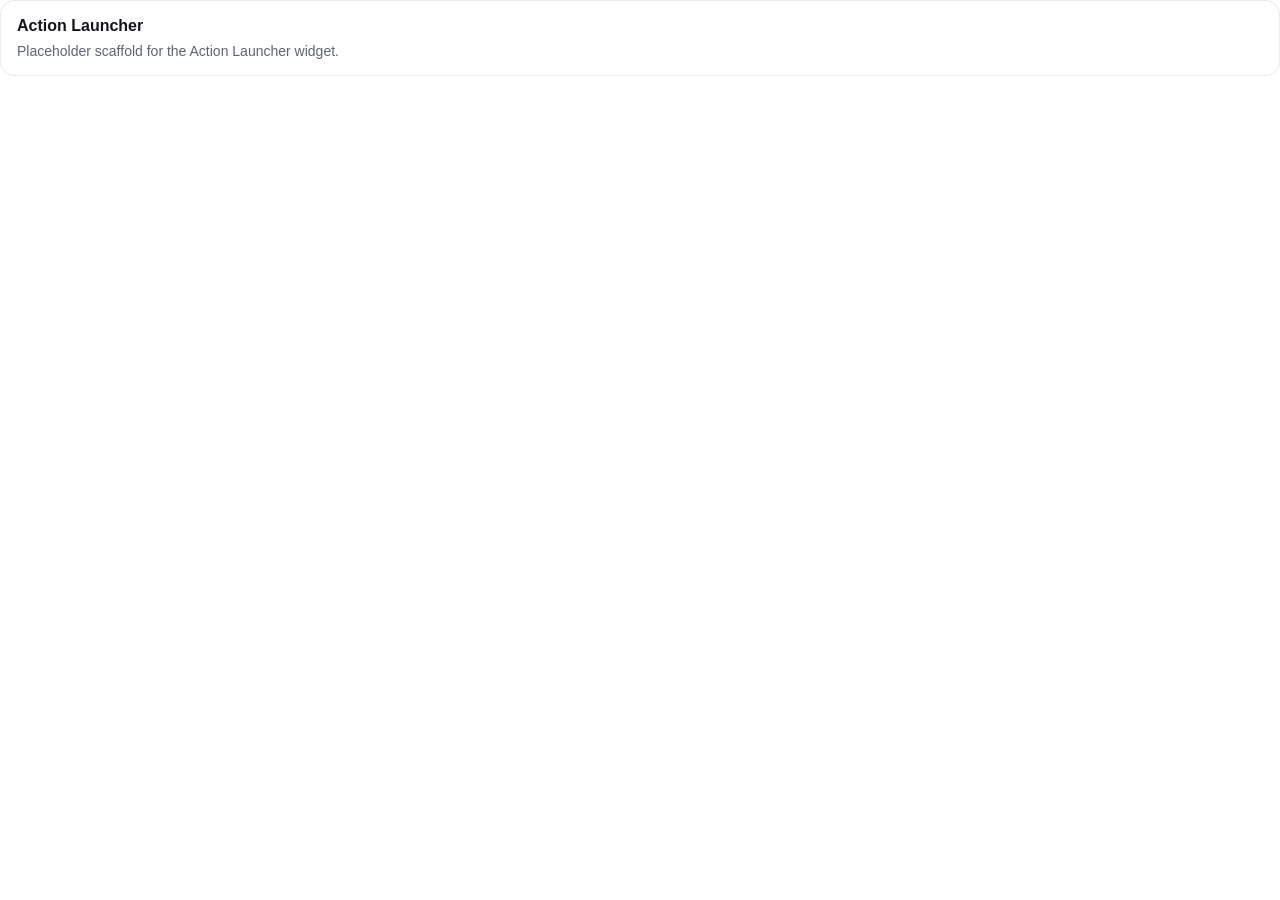
<file: widgets/mosa/action-launcher/index.html>
<!doctype html>
<html lang="en">
  <head>
    <meta charset="UTF-8" />
    <meta name="viewport" content="width=device-width, initial-scale=1.0" />
    <title>Action Launcher Widget</title>
    <link rel="stylesheet" href="../../../shared/css/base.css" />
    <link rel="stylesheet" href="../../../shared/css/theme.css" />
    <link rel="stylesheet" href="./style.css" />
  </head>
  <body>
    <main class="widget-shell">
      <h1>Action Launcher</h1>
      <p>Placeholder scaffold for the Action Launcher widget.</p>
    </main>
    <script src="../../../shared/js/utils.js"></script>
    <script src="./script.js"></script>
  </body>
</html>
</file>
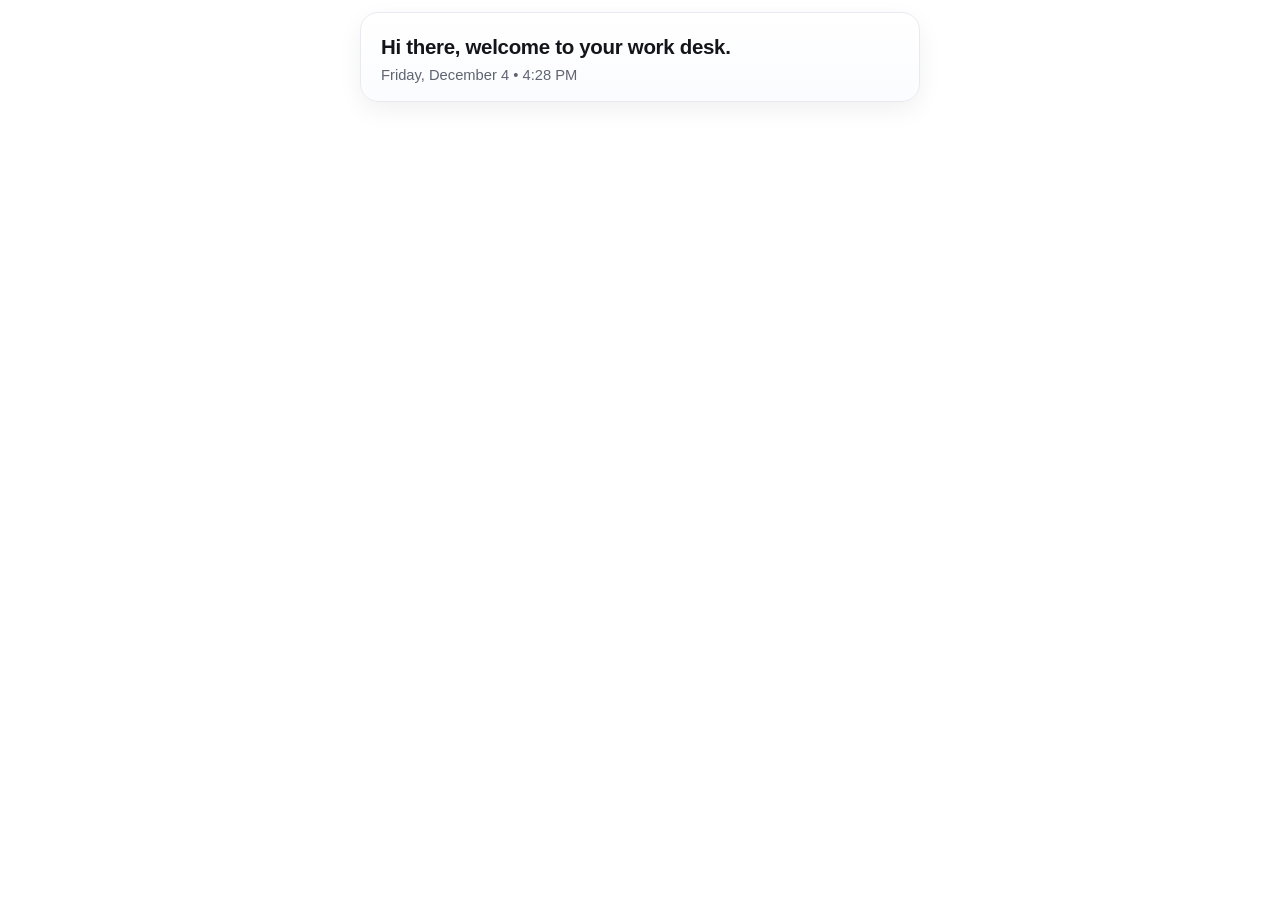
<file: widgets/mosa/desk-header/index.html>
<!doctype html>
<html lang="en">
  <head>
    <meta charset="UTF-8" />
    <meta name="viewport" content="width=device-width, initial-scale=1.0" />
    <title>MOSA Desk Header Widget</title>
    <link rel="stylesheet" href="../../../shared/css/base.css" />
    <link rel="stylesheet" href="../../../shared/css/theme.css" />
    <link rel="stylesheet" href="./style.css" />
  </head>
  <body>
    <header class="desk-header" role="banner" aria-label="MOSA Work Desk Header">
      <p class="desk-header__title">Hi there, welcome to your work desk.</p>
      <p class="desk-header__datetime" id="deskHeaderDateTime" aria-live="polite"></p>
    </header>
    <script src="../../../shared/js/utils.js"></script>
    <script src="./script.js"></script>
  </body>
</html>
</file>
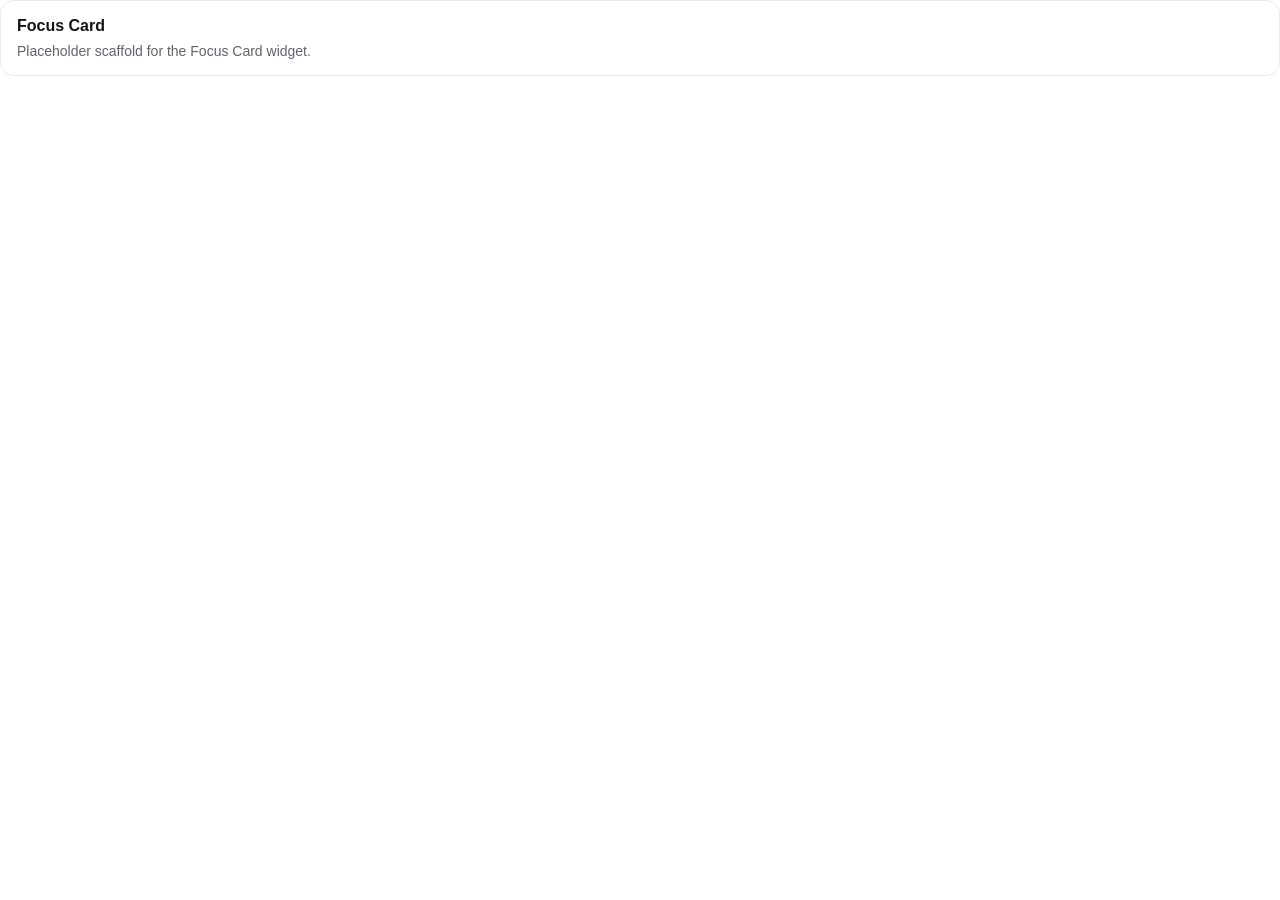
<file: widgets/mosa/focus-card/index.html>
<!doctype html>
<html lang="en">
  <head>
    <meta charset="UTF-8" />
    <meta name="viewport" content="width=device-width, initial-scale=1.0" />
    <title>Focus Card Widget</title>
    <link rel="stylesheet" href="../../../shared/css/base.css" />
    <link rel="stylesheet" href="../../../shared/css/theme.css" />
    <link rel="stylesheet" href="./style.css" />
  </head>
  <body>
    <main class="widget-shell">
      <h1>Focus Card</h1>
      <p>Placeholder scaffold for the Focus Card widget.</p>
    </main>
    <script src="../../../shared/js/utils.js"></script>
    <script src="./script.js"></script>
  </body>
</html>
</file>
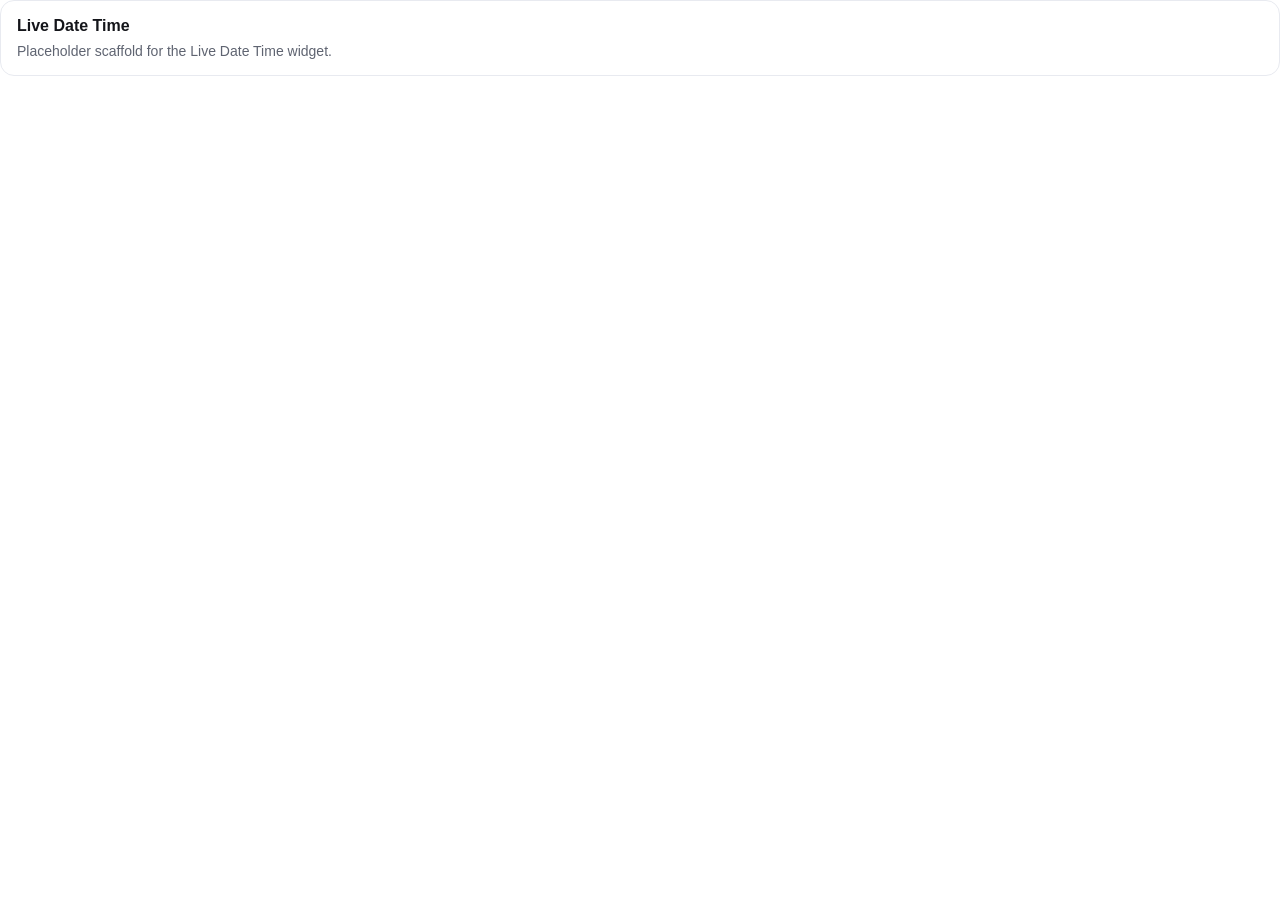
<file: widgets/mosa/live-date-time/index.html>
<!doctype html>
<html lang="en">
  <head>
    <meta charset="UTF-8" />
    <meta name="viewport" content="width=device-width, initial-scale=1.0" />
    <title>Live Date Time Widget</title>
    <link rel="stylesheet" href="../../../shared/css/base.css" />
    <link rel="stylesheet" href="../../../shared/css/theme.css" />
    <link rel="stylesheet" href="./style.css" />
  </head>
  <body>
    <main class="widget-shell">
      <h1>Live Date Time</h1>
      <p>Placeholder scaffold for the Live Date Time widget.</p>
    </main>
    <script src="../../../shared/js/utils.js"></script>
    <script src="./script.js"></script>
  </body>
</html>
</file>
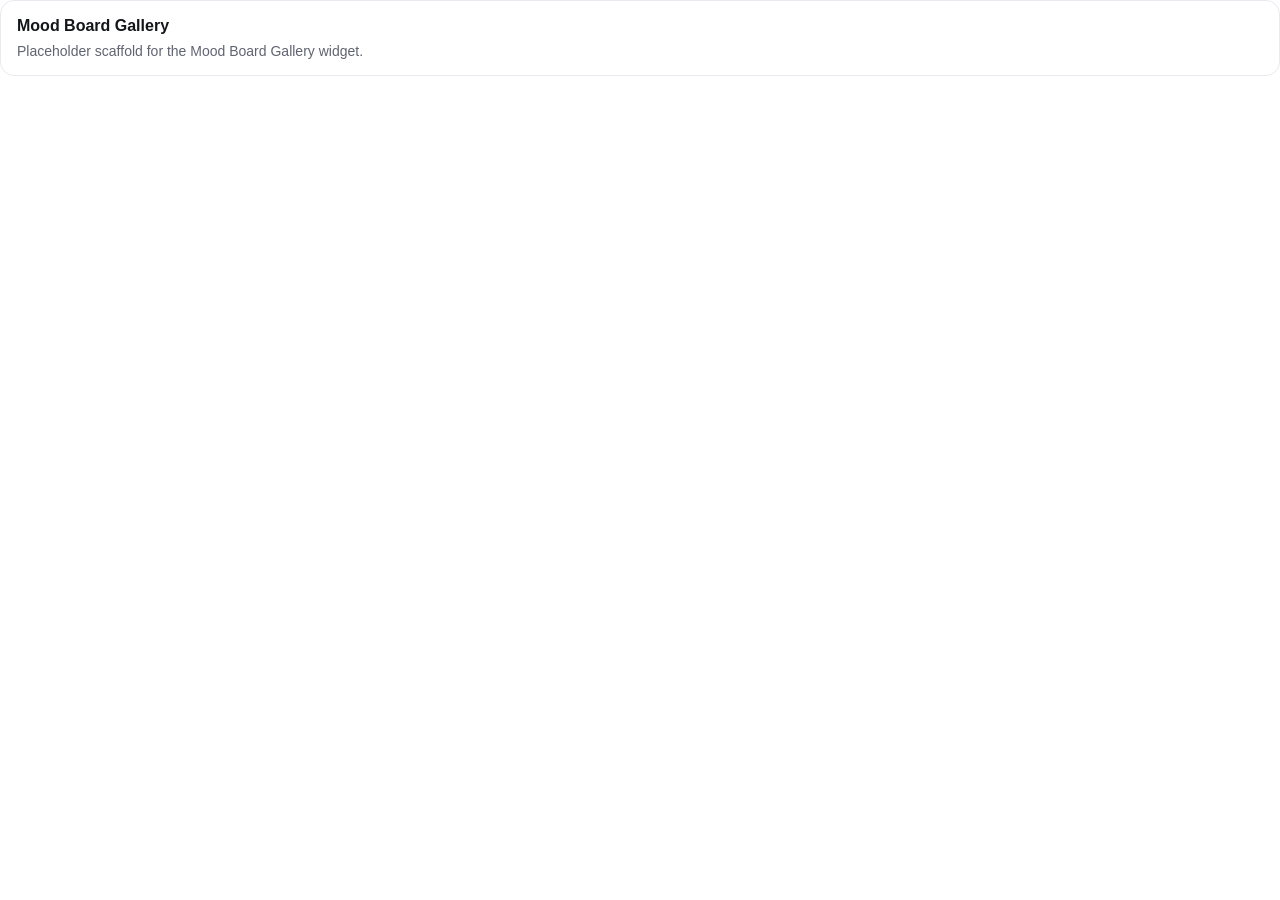
<file: widgets/mosa/mood-board-gallery/index.html>
<!doctype html>
<html lang="en">
  <head>
    <meta charset="UTF-8" />
    <meta name="viewport" content="width=device-width, initial-scale=1.0" />
    <title>Mood Board Gallery Widget</title>
    <link rel="stylesheet" href="../../../shared/css/base.css" />
    <link rel="stylesheet" href="../../../shared/css/theme.css" />
    <link rel="stylesheet" href="./style.css" />
  </head>
  <body>
    <main class="widget-shell">
      <h1>Mood Board Gallery</h1>
      <p>Placeholder scaffold for the Mood Board Gallery widget.</p>
    </main>
    <script src="../../../shared/js/utils.js"></script>
    <script src="./script.js"></script>
  </body>
</html>
</file>
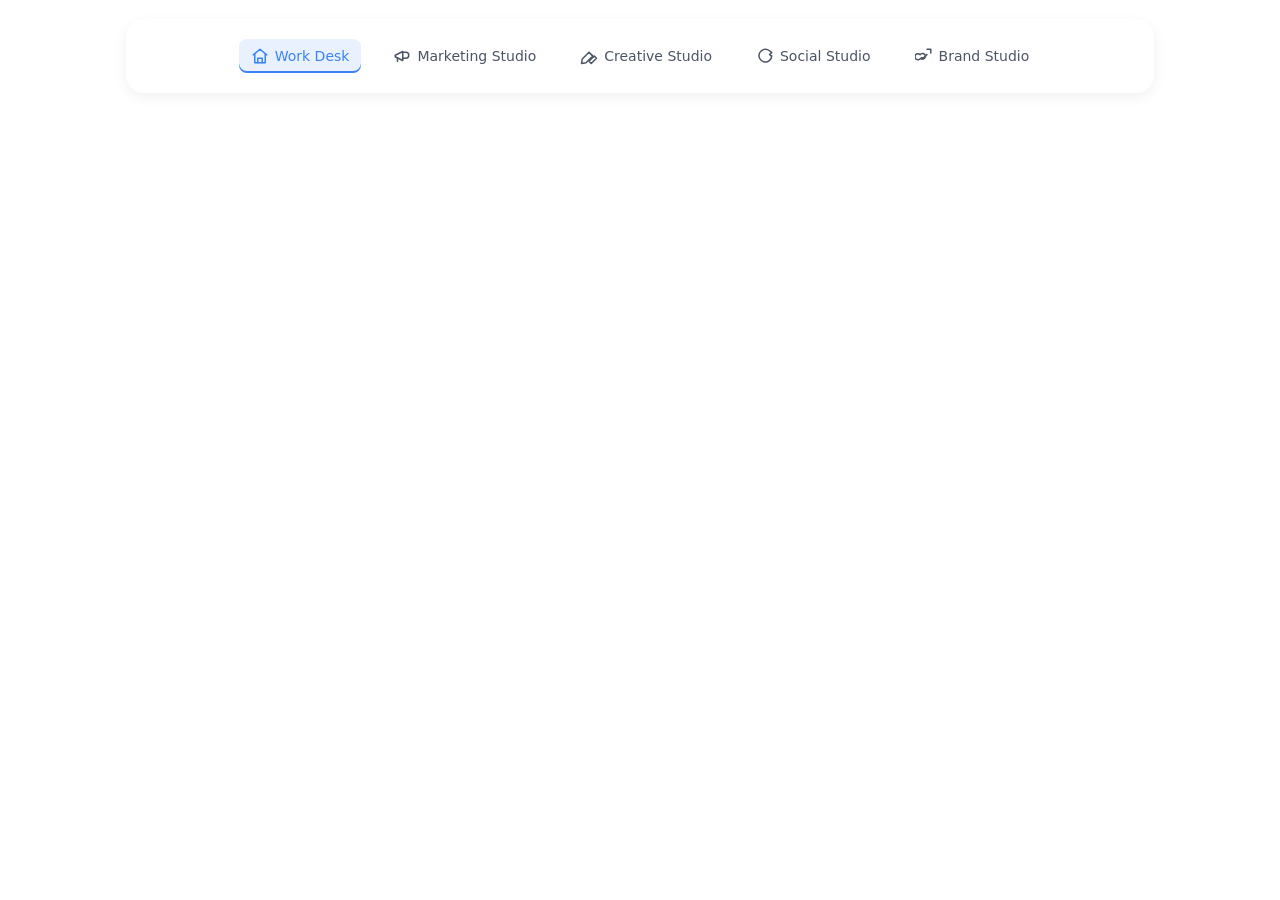
<file: widgets/mosa/nav-bar/index.html>
<!doctype html>
<html lang="en">
  <head>
    <meta charset="UTF-8" />
    <meta name="viewport" content="width=device-width, initial-scale=1.0" />
    <title>MOSA Studio Nav</title>
    <link rel="stylesheet" href="./style.css" />
  </head>
  <body>
    <nav class="mosa-nav" aria-label="MOSA Studio Navigation">
      <div class="mosa-nav__track" role="list">
        <a class="nav-link active" data-tab="workdesk" href="#" target="_top" role="listitem" aria-label="Work Desk">
          <svg viewBox="0 0 24 24" width="18" height="18" fill="none" stroke="currentColor" stroke-width="2" stroke-linecap="round" stroke-linejoin="round" aria-hidden="true">
            <path d="M3 10.5 12 3l9 7.5"></path>
            <path d="M5 9.5V21h14V9.5"></path>
            <path d="M9 21v-6h6v6"></path>
          </svg>
          <span>Work Desk</span>
        </a>

        <a class="nav-link" data-tab="marketing" href="#" target="_top" role="listitem" aria-label="Marketing Studio">
          <svg viewBox="0 0 24 24" width="18" height="18" fill="none" stroke="currentColor" stroke-width="2" stroke-linecap="round" stroke-linejoin="round" aria-hidden="true">
            <path d="m3 11 10-5v12L3 13z"></path>
            <path d="M13 7h4a4 4 0 0 1 0 8h-4"></path>
            <path d="M6 15v4"></path>
          </svg>
          <span>Marketing Studio</span>
        </a>

        <a class="nav-link" data-tab="creative" href="#" target="_top" role="listitem" aria-label="Creative Studio">
          <svg viewBox="0 0 24 24" width="18" height="18" fill="none" stroke="currentColor" stroke-width="2" stroke-linecap="round" stroke-linejoin="round" aria-hidden="true">
            <path d="m12 19 7-7 3 3-7 7-3-3z"></path>
            <path d="m18 13-3-3"></path>
            <path d="M2 22l6-1 9-9-5-5-9 9-1 6z"></path>
          </svg>
          <span>Creative Studio</span>
        </a>

        <a class="nav-link" data-tab="social" href="#" target="_top" role="listitem" aria-label="Social Studio">
          <svg viewBox="0 0 24 24" width="18" height="18" fill="none" stroke="currentColor" stroke-width="2" stroke-linecap="round" stroke-linejoin="round" aria-hidden="true">
            <path d="M21 11.5a8.5 8.5 0 1 1-3-6.5L21 7.5l-3 2.5L21 12.5z"></path>
          </svg>
          <span>Social Studio</span>
        </a>

        <a class="nav-link" data-tab="brand" href="#" target="_top" role="listitem" aria-label="Brand Studio">
          <svg viewBox="0 0 24 24" width="18" height="18" fill="none" stroke="currentColor" stroke-width="2" stroke-linecap="round" stroke-linejoin="round" aria-hidden="true">
            <path d="M16 3h5v5"></path>
            <path d="m9 14 1.5 1.5L16 10"></path>
            <path d="M4 17a4 4 0 0 1 0-8c1.1 0 2.1.45 2.83 1.17A4 4 0 0 1 14 12a4 4 0 0 1-6.5 3.12A4 4 0 0 1 4 17z"></path>
          </svg>
          <span>Brand Studio</span>
        </a>
      </div>
    </nav>

    <script src="./script.js"></script>
  </body>
</html>
</file>
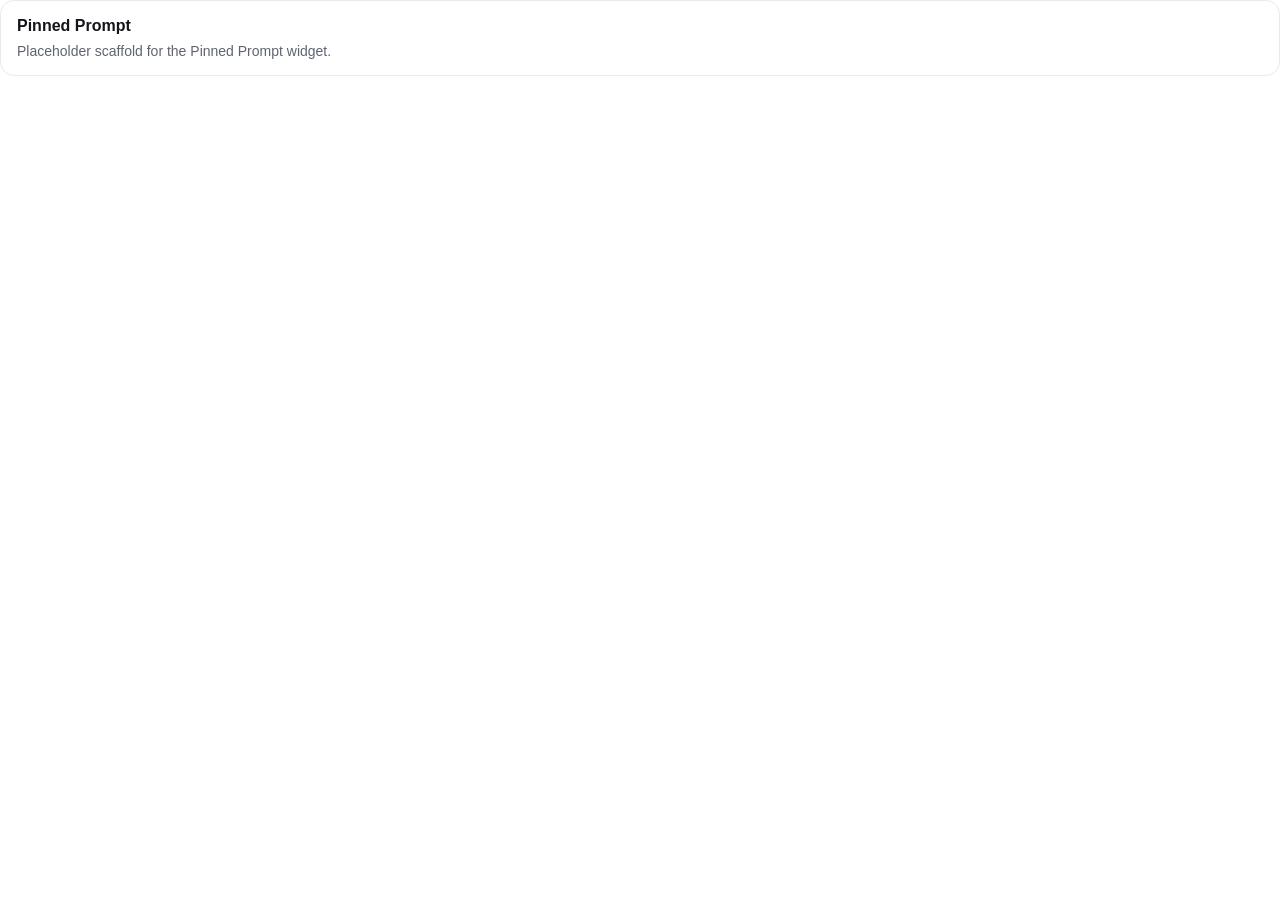
<file: widgets/mosa/pinned-prompt/index.html>
<!doctype html>
<html lang="en">
  <head>
    <meta charset="UTF-8" />
    <meta name="viewport" content="width=device-width, initial-scale=1.0" />
    <title>Pinned Prompt Widget</title>
    <link rel="stylesheet" href="../../../shared/css/base.css" />
    <link rel="stylesheet" href="../../../shared/css/theme.css" />
    <link rel="stylesheet" href="./style.css" />
  </head>
  <body>
    <main class="widget-shell">
      <h1>Pinned Prompt</h1>
      <p>Placeholder scaffold for the Pinned Prompt widget.</p>
    </main>
    <script src="../../../shared/js/utils.js"></script>
    <script src="./script.js"></script>
  </body>
</html>
</file>
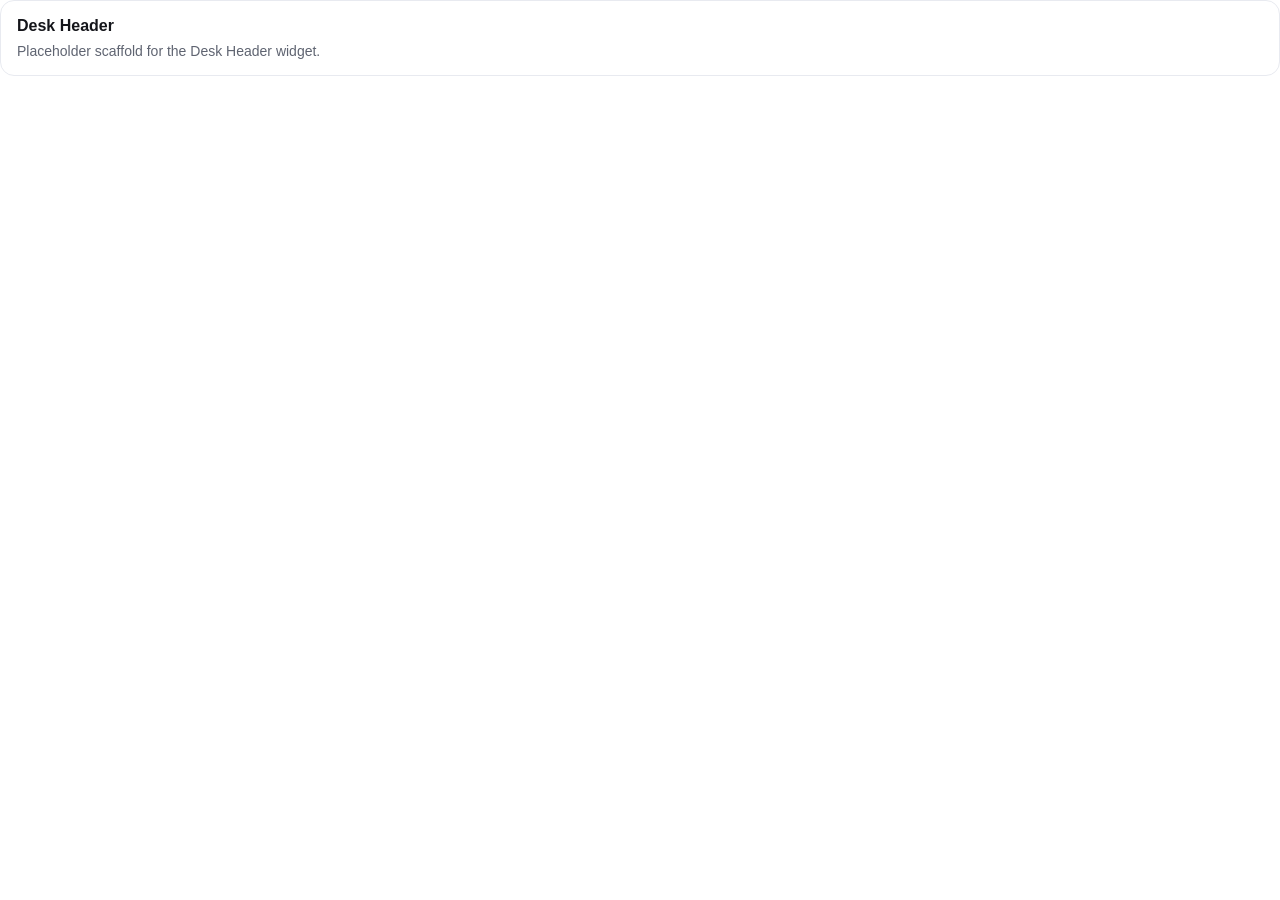
<file: widgets/vera/desk-header/index.html>
<!doctype html>
<html lang="en">
  <head>
    <meta charset="UTF-8" />
    <meta name="viewport" content="width=device-width, initial-scale=1.0" />
    <title>Desk Header Widget</title>
    <link rel="stylesheet" href="../../../shared/css/base.css" />
    <link rel="stylesheet" href="../../../shared/css/theme.css" />
    <link rel="stylesheet" href="./style.css" />
  </head>
  <body>
    <main class="widget-shell">
      <h1>Desk Header</h1>
      <p>Placeholder scaffold for the Desk Header widget.</p>
    </main>
    <script src="../../../shared/js/utils.js"></script>
    <script src="./script.js"></script>
  </body>
</html>
</file>
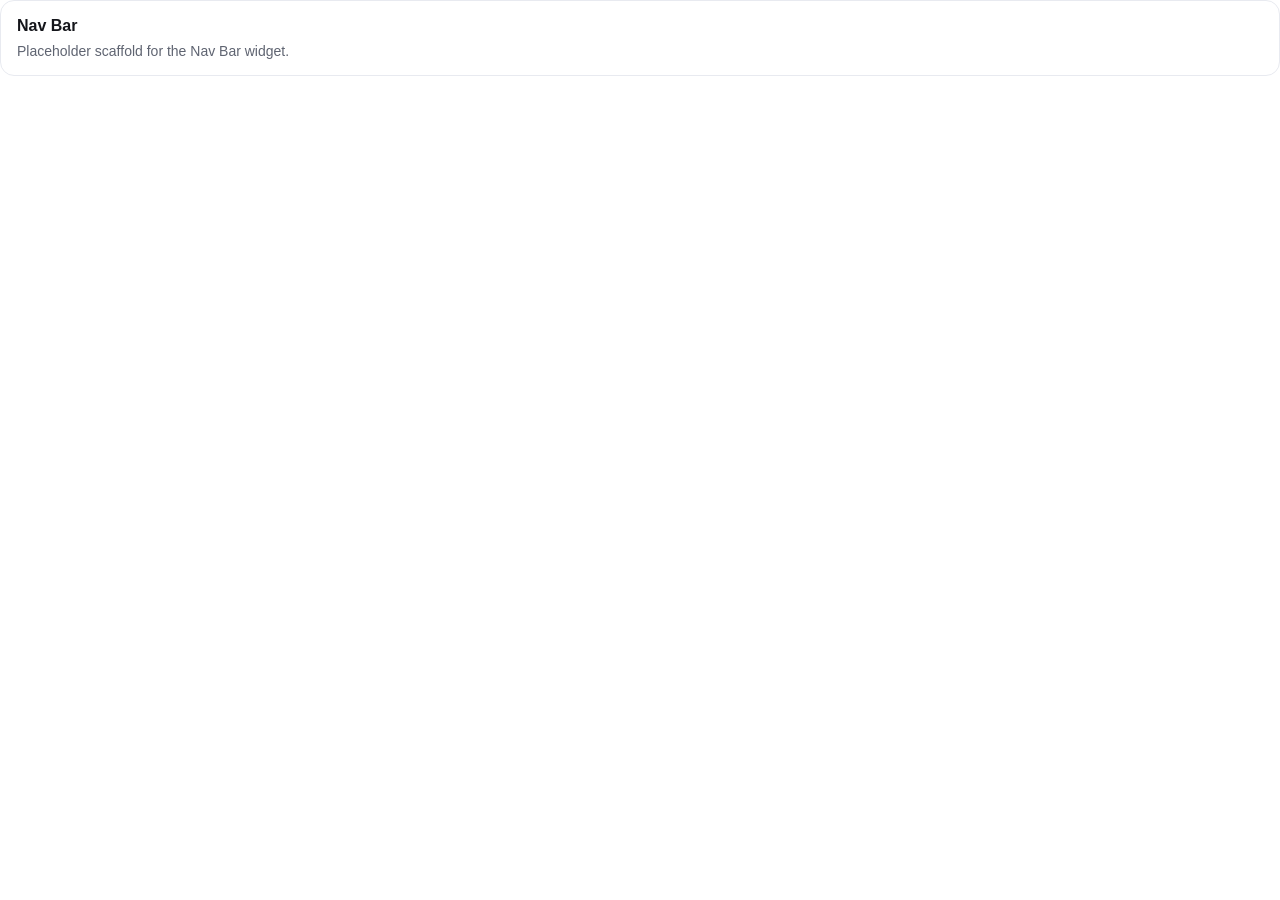
<file: widgets/vera/nav-bar/index.html>
<!doctype html>
<html lang="en">
  <head>
    <meta charset="UTF-8" />
    <meta name="viewport" content="width=device-width, initial-scale=1.0" />
    <title>Nav Bar Widget</title>
    <link rel="stylesheet" href="../../../shared/css/base.css" />
    <link rel="stylesheet" href="../../../shared/css/theme.css" />
    <link rel="stylesheet" href="./style.css" />
  </head>
  <body>
    <main class="widget-shell">
      <h1>Nav Bar</h1>
      <p>Placeholder scaffold for the Nav Bar widget.</p>
    </main>
    <script src="../../../shared/js/utils.js"></script>
    <script src="./script.js"></script>
  </body>
</html>
</file>
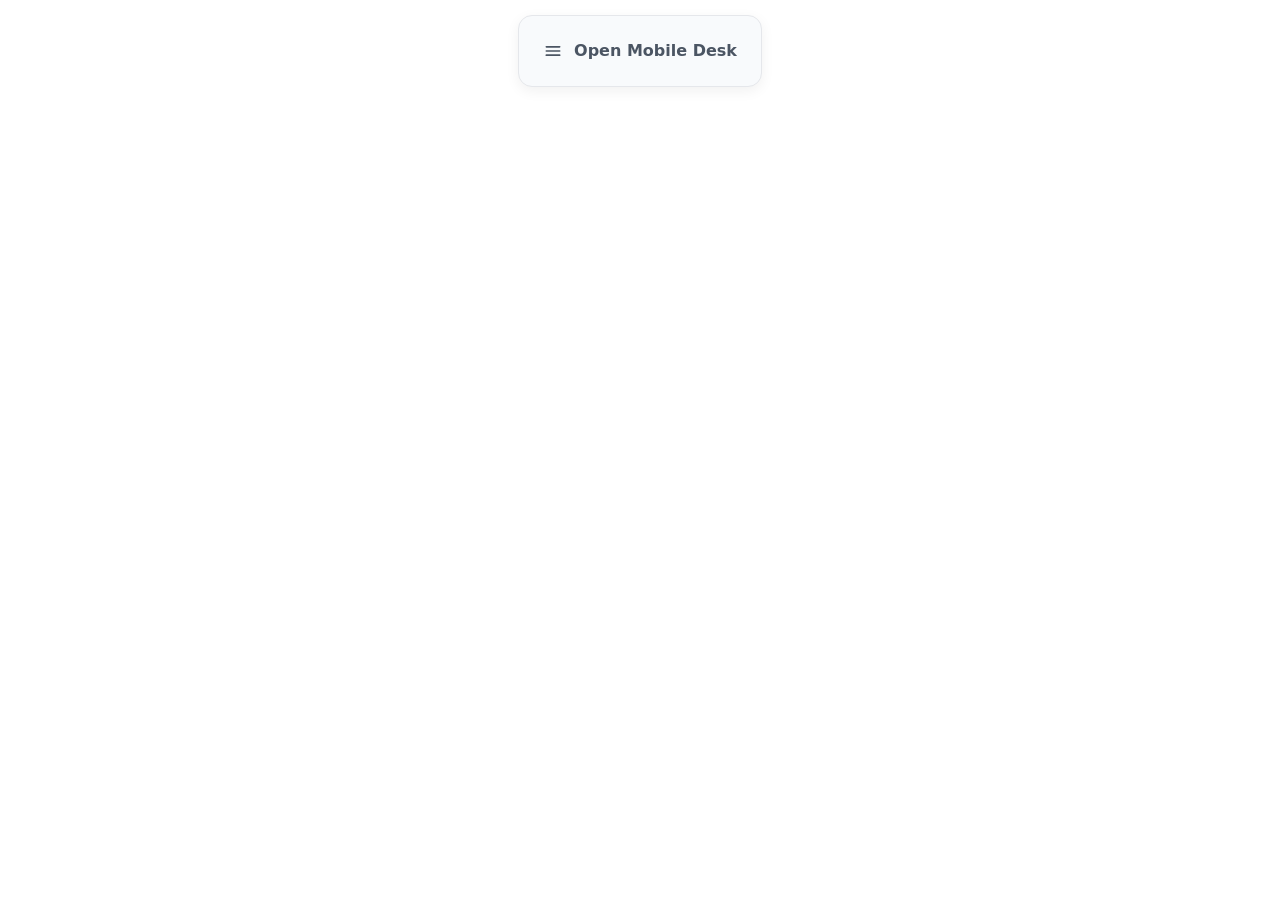
<file: widgets/mosa/buttons/mobile-button-workdesk/index.html>
<!doctype html>
<html lang="en">
  <head>
    <meta charset="UTF-8" />
    <meta name="viewport" content="width=device-width, initial-scale=1.0" />
    <title>MOSA Mobile Desk Button</title>
    <link rel="stylesheet" href="./style.css" />
  </head>
  <body>
    <a class="mobile-desk-button" id="mobileDeskButton" href="#" target="_top" aria-label="Open Mobile Desk">
      <svg viewBox="0 0 24 24" width="16" height="16" fill="none" stroke="currentColor" stroke-width="2" stroke-linecap="round" stroke-linejoin="round" aria-hidden="true">
        <path d="M4 7h16"></path>
        <path d="M4 12h16"></path>
        <path d="M4 17h16"></path>
      </svg>
      <span id="mobileDeskButtonLabel">Open Mobile Desk</span>
    </a>

    <script src="./script.js"></script>
  </body>
</html>
</file>
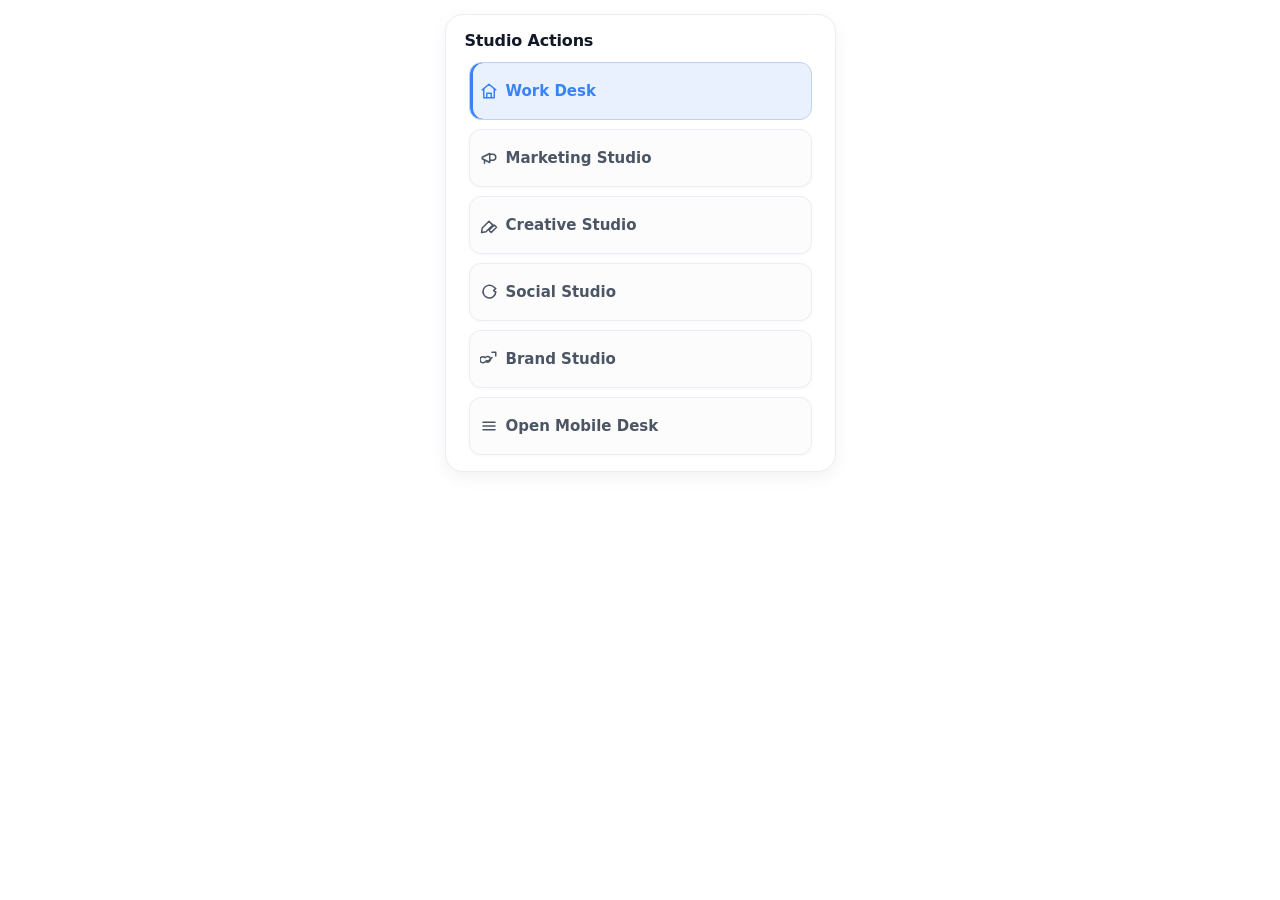
<file: widgets/mosa/panels/studio-actions/index.html>
<!doctype html>
<html lang="en">
  <head>
    <meta charset="UTF-8" />
    <meta name="viewport" content="width=device-width, initial-scale=1.0" />
    <title>MOSA Studio Actions Panel</title>
    <link rel="stylesheet" href="./style.css" />
  </head>
  <body>
    <aside class="studio-panel" aria-label="MOSA Studio Actions">
      <h2 class="studio-panel__title">Studio Actions</h2>

      <nav class="studio-panel__actions" aria-label="Studio action links">
        <a class="studio-action active" data-action="workdesk" href="#" target="_top" aria-label="Work Desk">
          <svg viewBox="0 0 24 24" width="18" height="18" fill="none" stroke="currentColor" stroke-width="2" stroke-linecap="round" stroke-linejoin="round" aria-hidden="true">
            <path d="M3 10.5 12 3l9 7.5"></path>
            <path d="M5 9.5V21h14V9.5"></path>
            <path d="M9 21v-6h6v6"></path>
          </svg>
          <span>Work Desk</span>
        </a>

        <a class="studio-action" data-action="marketing" href="#" target="_top" aria-label="Marketing Studio">
          <svg viewBox="0 0 24 24" width="18" height="18" fill="none" stroke="currentColor" stroke-width="2" stroke-linecap="round" stroke-linejoin="round" aria-hidden="true">
            <path d="m3 11 10-5v12L3 13z"></path>
            <path d="M13 7h4a4 4 0 0 1 0 8h-4"></path>
            <path d="M6 15v4"></path>
          </svg>
          <span>Marketing Studio</span>
        </a>

        <a class="studio-action" data-action="creative" href="#" target="_top" aria-label="Creative Studio">
          <svg viewBox="0 0 24 24" width="18" height="18" fill="none" stroke="currentColor" stroke-width="2" stroke-linecap="round" stroke-linejoin="round" aria-hidden="true">
            <path d="m12 19 7-7 3 3-7 7-3-3z"></path>
            <path d="m18 13-3-3"></path>
            <path d="M2 22l6-1 9-9-5-5-9 9-1 6z"></path>
          </svg>
          <span>Creative Studio</span>
        </a>

        <a class="studio-action" data-action="social" href="#" target="_top" aria-label="Social Studio">
          <svg viewBox="0 0 24 24" width="18" height="18" fill="none" stroke="currentColor" stroke-width="2" stroke-linecap="round" stroke-linejoin="round" aria-hidden="true">
            <path d="M21 11.5a8.5 8.5 0 1 1-3-6.5L21 7.5l-3 2.5L21 12.5z"></path>
          </svg>
          <span>Social Studio</span>
        </a>

        <a class="studio-action" data-action="brand" href="#" target="_top" aria-label="Brand Studio">
          <svg viewBox="0 0 24 24" width="18" height="18" fill="none" stroke="currentColor" stroke-width="2" stroke-linecap="round" stroke-linejoin="round" aria-hidden="true">
            <path d="M16 3h5v5"></path>
            <path d="m9 14 1.5 1.5L16 10"></path>
            <path d="M4 17a4 4 0 0 1 0-8c1.1 0 2.1.45 2.83 1.17A4 4 0 0 1 14 12a4 4 0 0 1-6.5 3.12A4 4 0 0 1 4 17z"></path>
          </svg>
          <span>Brand Studio</span>
        </a>

        <a class="studio-action" data-action="mobile" href="#" target="_top" aria-label="Open Mobile Desk">
          <svg viewBox="0 0 24 24" width="18" height="18" fill="none" stroke="currentColor" stroke-width="2" stroke-linecap="round" stroke-linejoin="round" aria-hidden="true">
            <path d="M4 7h16"></path>
            <path d="M4 12h16"></path>
            <path d="M4 17h16"></path>
          </svg>
          <span>Open Mobile Desk</span>
        </a>
      </nav>
    </aside>

    <script src="./script.js"></script>
  </body>
</html>
</file>
<file: shared/css/base.css>
/* Base styles shared across Notion widgets */
:root {
  --font-sans: "SF Pro Text", "Inter", -apple-system, BlinkMacSystemFont, "Segoe UI", sans-serif;
  --radius-md: 14px;
}

* {
  box-sizing: border-box;
}

body {
  margin: 0;
  font-family: var(--font-sans);
}
</file>
<file: shared/css/theme.css>
/* Shared light theme tokens */
:root {
  --bg: #f6f7fb;
  --surface: #ffffff;
  --text-primary: #14151a;
  --text-secondary: #5f6471;
  --border-soft: #e8eaf0;
}
</file>
<file: widgets/mosa/action-launcher/style.css>
.widget-shell {
  background: var(--surface);
  color: var(--text-primary);
  border: 1px solid var(--border-soft);
  border-radius: var(--radius-md);
  padding: 16px;
}

.widget-shell h1 {
  margin: 0 0 8px;
  font-size: 1rem;
}

.widget-shell p {
  margin: 0;
  color: var(--text-secondary);
  font-size: 0.875rem;
}
</file>
<file: widgets/mosa/desk-header/style.css>
body {
  background: transparent;
  padding: 12px;
}

.desk-header {
  width: min(100%, 560px);
  margin: 0 auto;
  padding: 22px 20px 18px;
  background: linear-gradient(180deg, #ffffff 0%, #fbfcff 100%);
  border: 1px solid var(--border-soft);
  border-radius: 18px;
  box-shadow: 0 8px 24px rgba(20, 21, 26, 0.06);
}

.desk-header__title {
  margin: 0;
  color: var(--text-primary);
  font-size: clamp(1.08rem, 2.4vw, 1.28rem);
  font-weight: 600;
  letter-spacing: -0.015em;
}

.desk-header__datetime {
  margin: 8px 0 0;
  color: var(--text-secondary);
  font-size: clamp(0.82rem, 1.4vw, 0.92rem);
  font-weight: 450;
}
</file>
<file: widgets/mosa/focus-card/style.css>
.widget-shell {
  background: var(--surface);
  color: var(--text-primary);
  border: 1px solid var(--border-soft);
  border-radius: var(--radius-md);
  padding: 16px;
}

.widget-shell h1 {
  margin: 0 0 8px;
  font-size: 1rem;
}

.widget-shell p {
  margin: 0;
  color: var(--text-secondary);
  font-size: 0.875rem;
}
</file>
<file: widgets/mosa/live-date-time/style.css>
.widget-shell {
  background: var(--surface);
  color: var(--text-primary);
  border: 1px solid var(--border-soft);
  border-radius: var(--radius-md);
  padding: 16px;
}

.widget-shell h1 {
  margin: 0 0 8px;
  font-size: 1rem;
}

.widget-shell p {
  margin: 0;
  color: var(--text-secondary);
  font-size: 0.875rem;
}
</file>
<file: widgets/mosa/mood-board-gallery/style.css>
.widget-shell {
  background: var(--surface);
  color: var(--text-primary);
  border: 1px solid var(--border-soft);
  border-radius: var(--radius-md);
  padding: 16px;
}

.widget-shell h1 {
  margin: 0 0 8px;
  font-size: 1rem;
}

.widget-shell p {
  margin: 0;
  color: var(--text-secondary);
  font-size: 0.875rem;
}
</file>
<file: widgets/mosa/nav-bar/style.css>
:root {
  --accent-color: #3b82f6;
}

body {
  margin: 0;
  min-height: 80px;
  padding: 8px;
  min-height: 82px;
  padding: 15px 8px 8px;
  display: flex;
  align-items: center;
  justify-content: center;
  background: transparent;
  font-family: system-ui, -apple-system, BlinkMacSystemFont, "Segoe UI", sans-serif;
  -webkit-font-smoothing: antialiased;
}

.mosa-nav {
  display: flex;
  justify-content: center;
  width: min(100%, 1000px);
  margin: 0 auto;
  background: #ffffff;
  border-radius: 8px;
  padding: 10px 16px;
  border: 1px solid var(--border-soft);
  border-radius: 18px;
  padding: 20px 14px;
  box-shadow: 0 4px 14px rgba(0, 0, 0, 0.06);
}

.mosa-nav__track {
  display: flex;
  justify-content: center;
  align-items: center;
  gap: 20px;
  flex-wrap: nowrap;
  overflow-x: auto;
  overflow-y: hidden;
  white-space: nowrap;
  scrollbar-width: thin;
  scrollbar-color: rgba(0, 0, 0, 0.1) transparent;
}

.mosa-nav__track::-webkit-scrollbar {
  height: 6px;
}

.mosa-nav__track::-webkit-scrollbar-track {
  background: transparent;
}

.mosa-nav__track::-webkit-scrollbar-thumb {
  background: rgba(0, 0, 0, 0.1);
  border-radius: 4px;
}

.nav-link {
  display: inline-flex;
  align-items: center;
  gap: 6px;
  padding: 8px 12px;
  border-radius: 8px;
  color: #4b5563;
  text-decoration: none;
  font-size: 14px;
  font-weight: 500;
  transition: all 0.15s ease;
  user-select: none;
  flex: 0 0 auto;
}

.nav-link:hover {
  background: #f3f4f6;
  color: var(--accent-color);
}

.nav-link:focus-visible {
  outline: 2px solid #93c5fd;
  outline-offset: 2px;
}

.nav-link.active {
  color: var(--accent-color);
  background: #eff6ff;
  background: color-mix(in srgb, var(--accent-color) 11%, white);
  box-shadow: inset 0 -2px 0 var(--accent-color);
}
</file>
<file: widgets/mosa/pinned-prompt/style.css>
.widget-shell {
  background: var(--surface);
  color: var(--text-primary);
  border: 1px solid var(--border-soft);
  border-radius: var(--radius-md);
  padding: 16px;
}

.widget-shell h1 {
  margin: 0 0 8px;
  font-size: 1rem;
}

.widget-shell p {
  margin: 0;
  color: var(--text-secondary);
  font-size: 0.875rem;
}
</file>
<file: widgets/vera/desk-header/style.css>
.widget-shell {
  background: var(--surface);
  color: var(--text-primary);
  border: 1px solid var(--border-soft);
  border-radius: var(--radius-md);
  padding: 16px;
}

.widget-shell h1 {
  margin: 0 0 8px;
  font-size: 1rem;
}

.widget-shell p {
  margin: 0;
  color: var(--text-secondary);
  font-size: 0.875rem;
}
</file>
<file: widgets/vera/nav-bar/style.css>
.widget-shell {
  background: var(--surface);
  color: var(--text-primary);
  border: 1px solid var(--border-soft);
  border-radius: var(--radius-md);
  padding: 16px;
}

.widget-shell h1 {
  margin: 0 0 8px;
  font-size: 1rem;
}

.widget-shell p {
  margin: 0;
  color: var(--text-secondary);
  font-size: 0.875rem;
}
</file>
<file: widgets/mosa/buttons/mobile-button-workdesk/style.css>
:root {
  --accent-color: #3b82f6;
}

body {
  margin: 0;
  min-height: 82px;
  padding: 10px 12px;
  display: flex;
  align-items: center;
  justify-content: center;
  background: transparent;
  font-family: system-ui, -apple-system, BlinkMacSystemFont, "Segoe UI", sans-serif;
  -webkit-font-smoothing: antialiased;
}

.mobile-desk-button {
  display: inline-flex;
  align-items: center;
  gap: 11px;
  width: fit-content;
  min-height: 48px;
  padding: 11px 24px;
  border-radius: 14px;
  border: 1px solid #e5e7eb;
  box-shadow: 0 4px 14px rgba(0, 0, 0, 0.06);
  background: #f8fafc;
  color: #4b5563;
  text-decoration: none;
  font-size: 16px;
  font-weight: 700;
  line-height: 1;
  user-select: none;
  transition: background-color 0.15s ease, border-color 0.15s ease, color 0.15s ease;
}

.mobile-desk-button svg {
  width: 20px;
  height: 20px;
  flex: 0 0 auto;
}

.mobile-desk-button:hover {
  background: color-mix(in srgb, var(--accent-color) 10%, white);
  border-color: color-mix(in srgb, var(--accent-color) 28%, #e5e7eb);
  color: var(--accent-color);
}

.mobile-desk-button:focus-visible {
  outline: 2px solid color-mix(in srgb, var(--accent-color) 38%, white);
  outline-offset: 2px;
}
</file>
<file: widgets/mosa/panels/studio-actions/style.css>
:root {
  --accent-color: #3b82f6;
}

body {
  margin: 0;
  padding: 14px 8px 6px;
  display: flex;
  justify-content: center;
  background: transparent;
  font-family: system-ui, -apple-system, BlinkMacSystemFont, "Segoe UI", sans-serif;
  -webkit-font-smoothing: antialiased;
}

.studio-panel {
  width: min(100%, 352px);
  padding: 16px 18px 16px 19px;
  border-radius: 18px;
  border: 1px solid #e9ecf2;
  background: #ffffff;
  box-shadow: 0 6px 18px rgba(17, 24, 39, 0.05);
}

.studio-panel__title {
  margin: 0 0 12px;
  color: #111827;
  font-size: 1rem;
  font-weight: 620;
  letter-spacing: -0.01em;
}

.studio-panel__actions {
  display: flex;
  flex-direction: column;
  align-items: stretch;
  gap: 9px;
  padding: 0 5px 0 4px;
}

.studio-action {
  display: inline-flex;
  align-items: center;
  gap: 8px;
  min-height: 40px;
  padding: 8px 10px;
  border-radius: 12px;
  border: 1px solid #eaedf3;
  background: #fcfcfd;
  box-shadow: 0 1px 3px rgba(17, 24, 39, 0.03);
  color: #4b5563;
  text-decoration: none;
  font-size: 15px;
  font-weight: 650;
  line-height: 1;
  user-select: none;
  width: auto;
  transition: background-color 0.15s ease, border-color 0.15s ease, color 0.15s ease, box-shadow 0.15s ease;
}

.studio-action:hover {
  background: color-mix(in srgb, var(--accent-color) 10%, white);
  border-color: color-mix(in srgb, var(--accent-color) 26%, #eaedf3);
  color: var(--accent-color);
}

.studio-action:focus-visible {
  outline: 2px solid color-mix(in srgb, var(--accent-color) 36%, white);
  outline-offset: 2px;
}

.studio-action.active {
  color: var(--accent-color);
  background: color-mix(in srgb, var(--accent-color) 11%, white);
  border-color: color-mix(in srgb, var(--accent-color) 25%, #eaedf3);
  box-shadow: inset 3px 0 0 var(--accent-color);
}

@media (max-width: 480px) {
  body {
    padding-top: 11px;
  }

  .studio-panel {
    width: min(100%, 340px);
    padding: 14px 16px 14px 17px;
    border-radius: 16px;
  }

  .studio-panel__title {
    margin-bottom: 12px;
  }

  .studio-panel__actions {
    gap: 8px;
    padding: 0 4px 0 3px;
  }

  .studio-action {
    min-height: 38px;
    padding: 7px 9px;
    font-size: 14px;
    font-weight: 650;
  }
}
</file>
